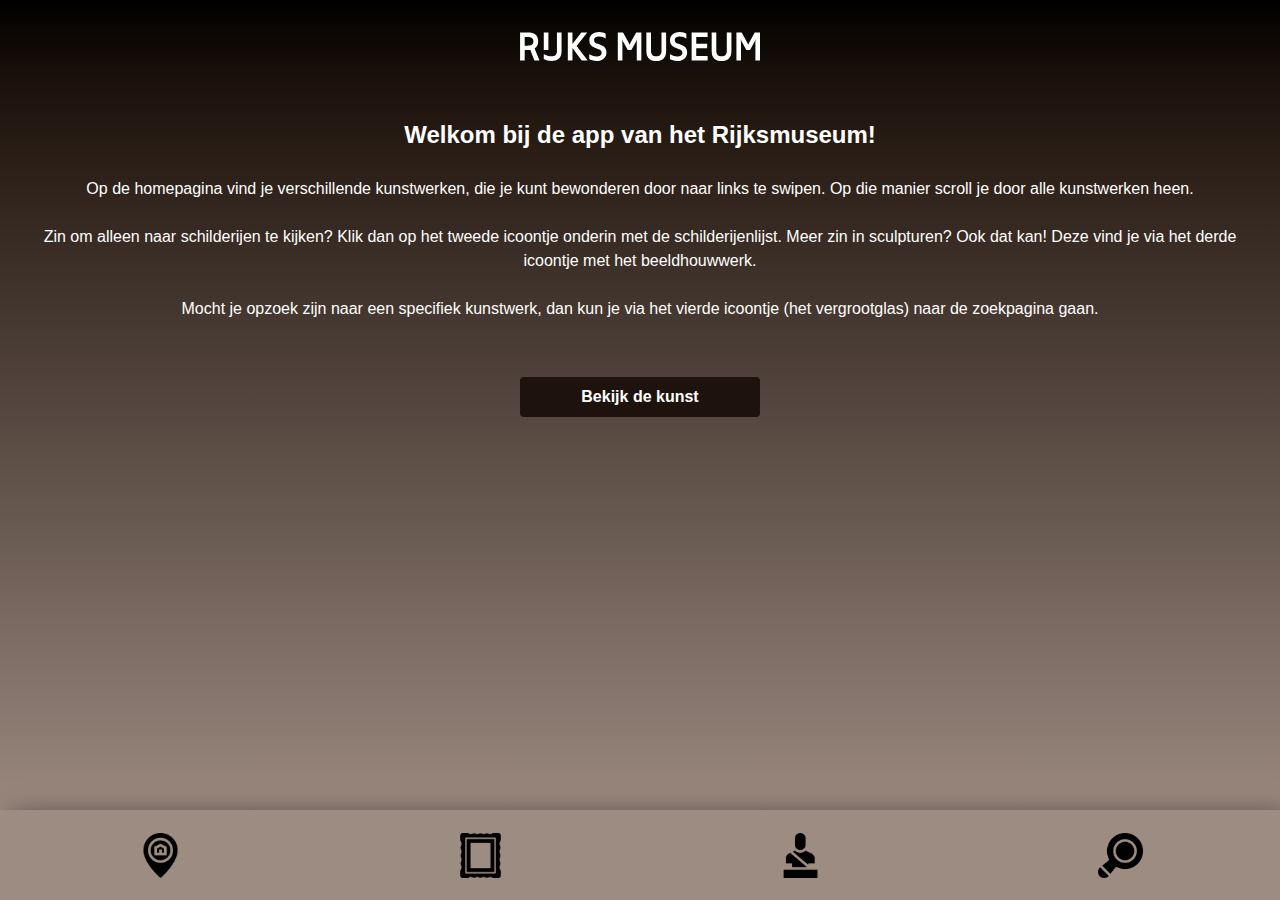
<file: spa/index.html>
<!DOCTYPE html>
<html lang="en">

<head>
    <meta charset="UTF-8">
    <meta http-equiv="X-UA-Compatible" content="IE=edge">
    <meta name="viewport" content="width=device-width, initial-scale=1.0">
    <title>Rijksmuseum</title>

    <link rel="stylesheet" href="styles/style.css">
    <script src="scripts/script.js" type="module" defer></script>
</head>

<body>
    <header>
        <h1>
            <img src="./images/logo_rijksmuseum.svg" alt="Logo Rijksmuseum">
        </h1>
    </header>
    <main>

    </main>
    <footer>
        <nav>
            <ul>
                <li>
                    <a href="#home">
                        <img src="./images/museumIcon.png" alt="Alle kunstwerken">
                    </a>
                </li>
                <li>
                    <a href="#schilderijen">
                        <img src="./images/paintingIcon.png" alt="Schilderijen">
                    </a>
                </li>
                <li>
                    <a href="#sculpturen">
                        <img src="./images/sculptureIcon.png" alt="Sculpturen">
                    </a>
                </li>
                <li>
                    <a href="#zoeken">
                        <img src="./images/searchIcon.png" alt="Zoeken">
                    </a>
                </li>
            </ul>
        </nav>
    </footer>
</body>

</html>
</file>
<file: spa/styles/style.css>
/*************/
/* CSS Reset */
/*************/
*,
*::before,
*::after {
    box-sizing: border-box;
}

* {
    margin: 0;
}

html,
body {
    overflow: auto;
    height: 100%;
}

body {
    line-height: 1.5;
}

img,
picture,
video,
canvas,
svg {
    display: block;
    max-width: 100%;
}

ul,
li {
    margin: 0;
    padding: 0;
    text-indent: 0;
    list-style-type: none;
}




/********/
/* Root */
/********/
:root {
    --background-gradient: linear-gradient(180deg, rgba(0, 0, 0, 1) 0%, rgba(30, 19, 12, 1) 10%, rgba(154, 132, 120, 0.8464635854341737) 100%);

    --background-color-footer: #9C8C81;
    --hover-color-footer: #907F76;
    --text-color: #ffffff;


    --font-paragraph: Arial, sans-serif;
}




/********************/
/* Algemene styling */
/********************/
body {
    font-family: var(--font-paragraph);
    color: var(--text-color);
    background: var(--background-gradient);
    background-size: cover;
    background-repeat: no-repeat;
    background-clip: content-box;
}

h3,
h2,
p {
    text-align: center;
}



/*******************/
/* Header met logo */
/*******************/
header {
    display: flex;
    justify-content: center;
}

header>h1>img {
    margin: 2rem auto;
    width: 15rem;
}




/************************/
/* Main met kunstwerken */
/************************/
main {
    display: flex;
    overflow: scroll;
    scroll-snap-type: x mandatory;
}

main>article {
    width: 100vw;
    padding: 2rem;
    flex-shrink: 0;
    display: flex;
    flex-direction: column;
    align-items: center;
    scroll-snap-align: center;
    margin-bottom: 4rem;
}

main>article>img {
    margin-bottom: 2rem;
    max-height: 20rem;
}

/* Eerste letter tag met hoofdletter */
main>article>ul>li>p:first-letter {
    text-transform: uppercase;
}

main>article>p {
    margin-top: 1rem;
}



/*******************/
/* Onboarding page */
/*******************/
.onboardingPage {
    padding: 0 2rem;
}

.onboardingPage>h2,
.onboardingPage>p {
    margin-top: 1.5rem;
}

.onboardingPage>a {
    display: block;
    margin: auto;
    margin-top: 3.5rem;
    border-radius: 4px;
    background-color: rgba(30, 19, 12, 1);
    border: none;
    color: #FFFFFF;
    text-align: center;
    font-weight: 700;
    padding: .5rem;
    width: 15rem;
    cursor: pointer;
    text-decoration: none;
}

.onboardingPage>a:focus {
    border: .2rem solid #ffffff;
    outline: none;
}




/************************/
/* Footer met navigatie */
/************************/
footer>nav {
    position: fixed;
    bottom: 0;
    left: 0;
    right: 0;
    height: 10vh;
}

footer>nav>ul {
    display: flex;
    justify-content: space-evenly;
    height: 100%;
    box-shadow: 10px 10px 31px 0px rgba(0, 0, 0, 0.75);
    background-color: var(--background-color-footer);
}

footer>nav>ul>li {
    width: 30%;
    text-align: center;
    display: flex;
    justify-content: center;
    border-top-right-radius: 15%;
    border-top-left-radius: 15%;
}

footer>nav>ul>li:hover {
    background-color: var(--hover-color-footer);
}

footer>nav>ul>li>a {
    background: none;
    color: inherit;
    border: none;
    padding: 0;
    font: inherit;
    cursor: pointer;
    display: flex;
    flex-direction: column;
    align-items: center;
    justify-content: center;
    width: 100%;
    height: 100%;
}

footer>nav>ul>li>a>img {
    width: 5vh;
}





/*****************/
/* Media queries */
/*****************/
@media (min-width: 800px) {
    main>article>img {
        max-width: 35vw;
    }

    main>article>p{
        max-width: 50%;
    }
}
</file>
